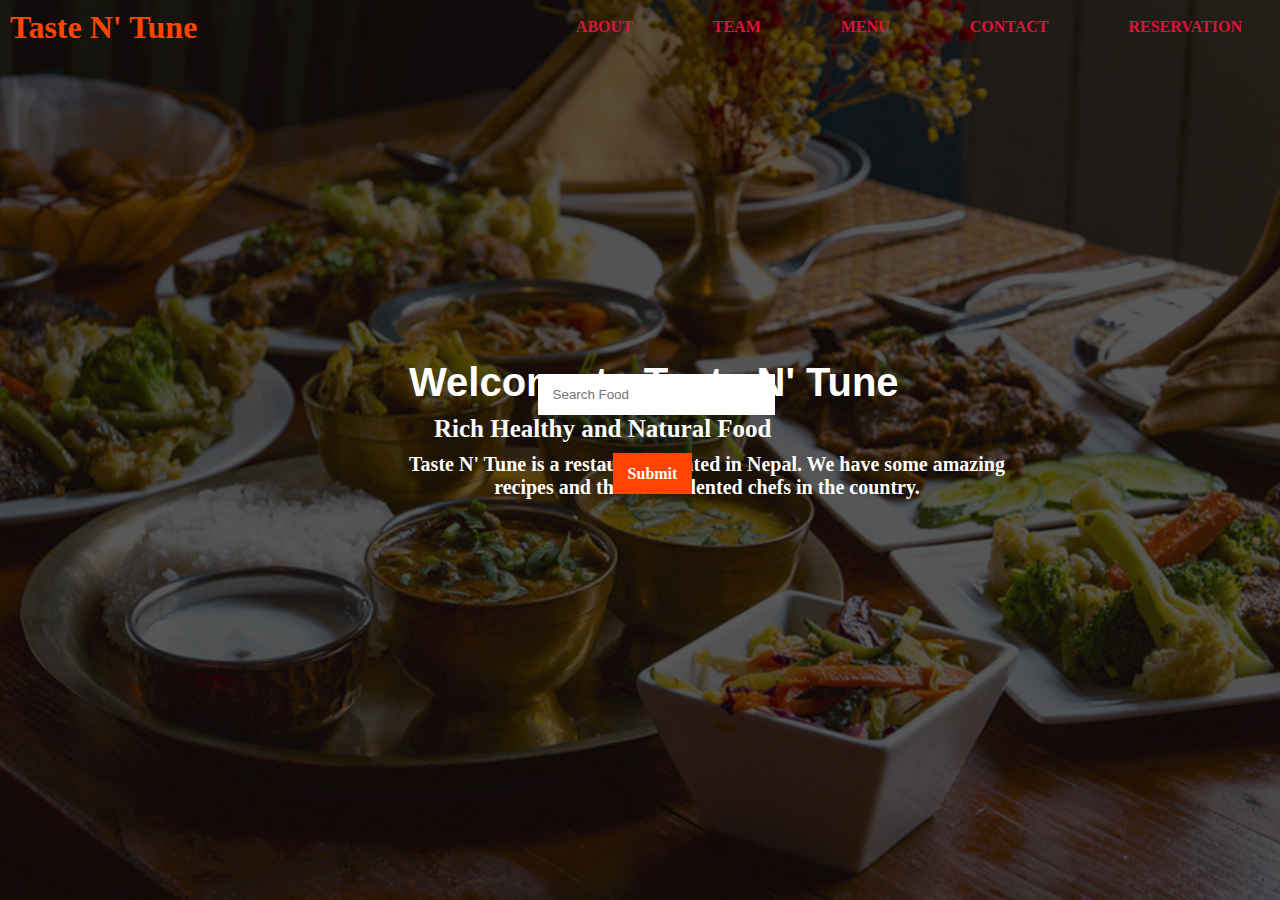
<file: index.html>
<!DOCTYPE html>
<html lang="en">
<head>
    <meta charset="UTF-8">
    <meta http-equiv="X-UA-Compatible" content="IE=edge">
    <meta name="viewport" content="width=device-width, initial-scale=1.0">
    <title>Taste N'Tune</title>
    <link rel="stylesheet" href="style.css">
</head>
<body>
    <div class="container">
        <h1>Taste N' Tune</h1>
        <div class="navbar">
            <ul>
                <li><a href="about.html">ABOUT</a></li>
                <li><a href="team.html">TEAM</a></li>
                <li><a href="menu.html">MENU</a></li>
                <li><a href="contact.html">CONTACT</a></li>
                <li><a href="reservation.html">RESERVATION</a></li>
            </ul>
        </div>
    </div>

    <div class="content">
        <h3>Welcome to Taste N' Tune</h3>
        <h1>Rich Healthy and Natural Food</h1>
        <p>Taste N' Tune is a restaurant located in Nepal. We have some amazing recipes and the most talented chefs in the country.</p>

  
  
  
    </div>
    <div class="search">
        <input type="text" placeholder="Search Food">
        <div class="submit">
            <a href="#">Submit</a>


    

</body>
</html>
</file>
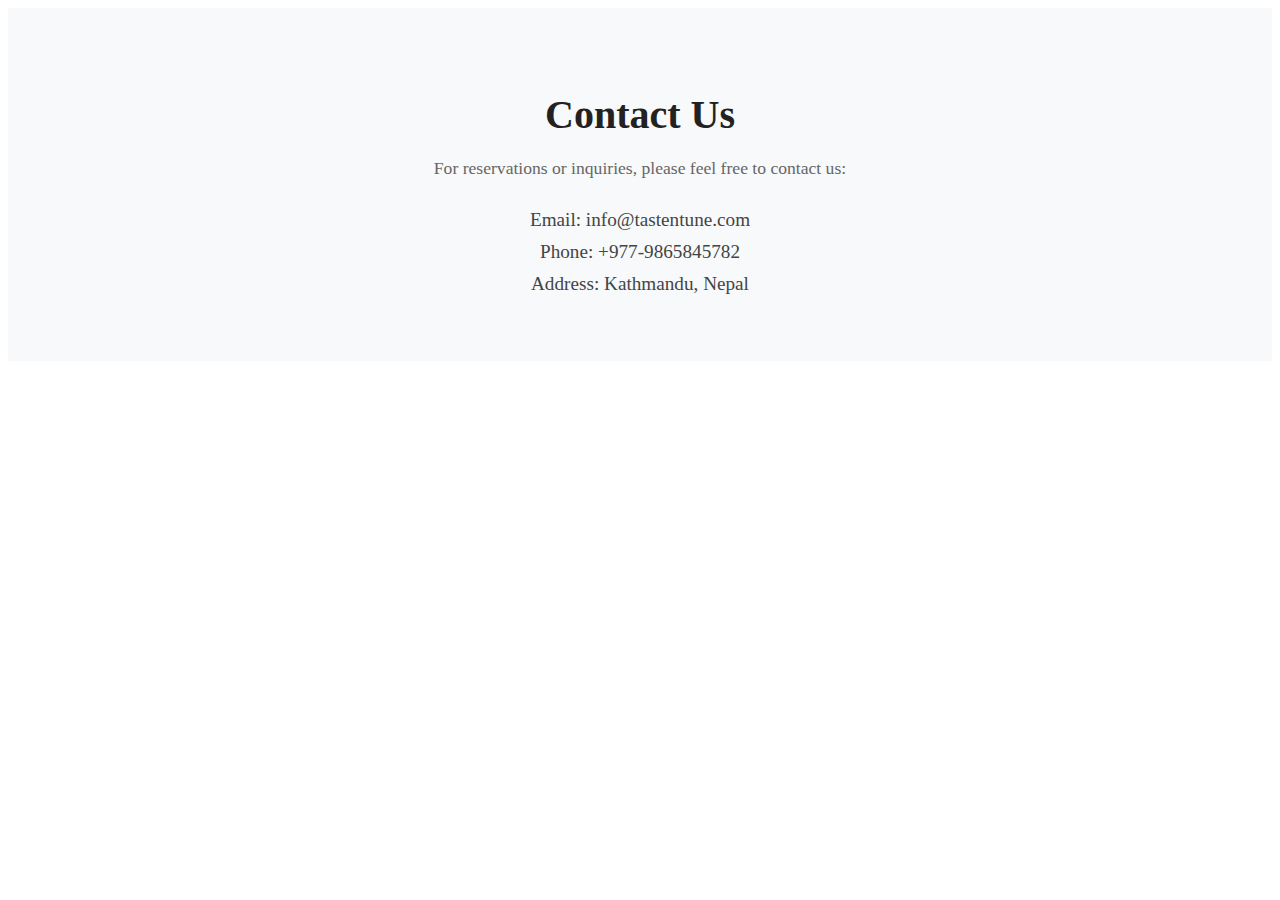
<file: contact.html>
<!DOCTYPE html>
<html lang="en">
<head>
    <meta charset="UTF-8">
    <meta http-equiv="X-UA-Compatible" content="IE=edge">
    <meta name="viewport" content="width=device-width, initial-scale=1.0">
    <title>Taste N'Tune</title>
    <link rel="stylesheet" href="contact.css">
        <!-- Contact Section -->
    <div id="contact" class="contact">
        <h2>Contact Us</h2>
        <p>For reservations or inquiries, please feel free to contact us:</p>
        <ul>
            <li>Email: info@tastentune.com</li>
            <li>Phone: +977-9865845782</li>
            <li>Address: Kathmandu, Nepal</li>
        </ul>
</div>
</body>
</html>
</file>
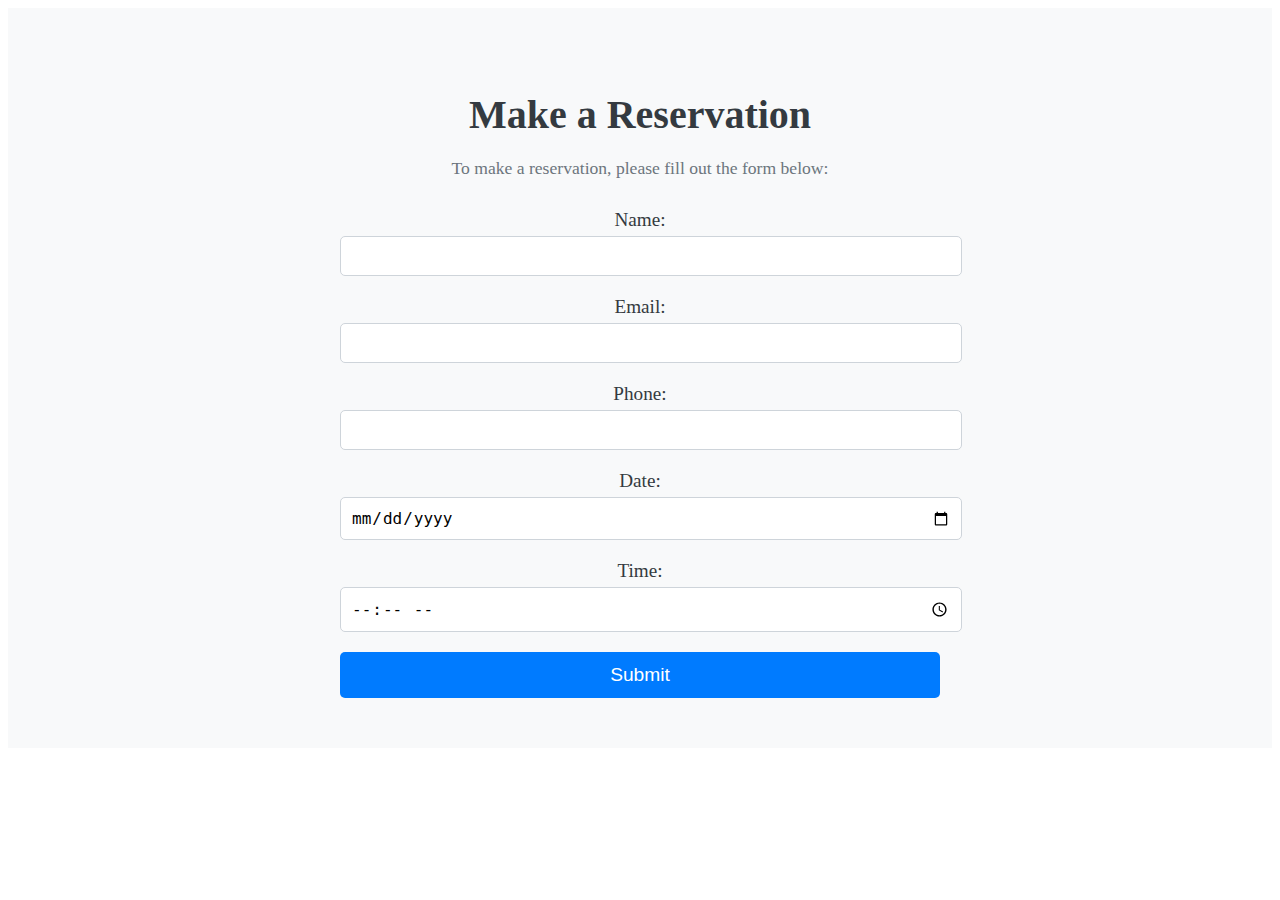
<file: reservation.html>
<!DOCTYPE html>
<html lang="en">
<head>
    <meta charset="UTF-8">
    <meta http-equiv="X-UA-Compatible" content="IE=edge">
    <meta name="viewport" content="width=device-width, initial-scale=1.0">
    <title>Taste N'Tune</title>
    <link rel="stylesheet" href="reservation.css">
   <!-- Reservation Section -->
   <div id="reservation" class="reservation">
    <h2>Make a Reservation</h2>
    <p>To make a reservation, please fill out the form below:</p>
    <form action="#" method="POST">
        <label for="name">Name:</label>
        <input type="text" id="name" name="name" required>
        <label for="email">Email:</label>
        <input type="email" id="email" name="email" required>
        <label for="phone">Phone:</label>
        <input type="tel" id="phone" name="phone" required>
        <label for="date">Date:</label>
        <input type="date" id="date" name="date" required>
        <label for="time">Time:</label>
        <input type="time" id="time" name="time" required>
        <input type="submit" value="Submit">
    </form>
</div>
</div>
</body>
</html>
</file>
<file: style.css>
* {
    margin: 0;
    padding: 0;
}

body {
    background: rgba(17, 17, 17, 0.7) url('food.jpg') center center fixed;
    background-size: cover;
    background-blend-mode: darken;
    font-family: Cambria, Cochin, Georgia, Times, 'Times New Roman', serif;
    font-weight: bolder;
}

.container {
    display: flex;
    align-items: center;
    justify-content: space-between;
}

.container h1 {
    color: orangered;
    margin-left: 10px;
    cursor: pointer;
}

.navbar ul li {
    display: inline-block;
    padding: 18px;
    text-transform: uppercase;
}

.navbar ul li a {
    text-decoration: none;
    padding: 20px;
    transition: 1s; /* Reduced transition time */
    font-weight: bolder;
}

/* Change color of text for about, team, menu, contact, and reservation */
.navbar ul li:nth-child(1) a {
    color:crimson; /* Change color for About */
}

.navbar ul li:nth-child(2) a {
    color:crimson; /* Change color for Team */
}

.navbar ul li:nth-child(3) a {
    color:crimson; /* Change color for Menu */
}

.navbar ul li:nth-child(4) a {
    color:crimson /* Change color for Contact */
}

.navbar ul li:nth-child(5) a {
    color:crimson /* Change color for Reservation */
}

.navbar ul li a:hover {
    box-shadow: 0 3px 40px orangered inset, 0 3px 50px orangered inset,
        0 3px 50px orangered inset, 0 3px 50px orangered inset;
}

.navbar .reservation {
    padding: 8px;
    background-color: orangered;
}

/* Horizontal alignment for images in Team and Menu */
.content img {
    display: inline-block;
    margin: 10px; /* Adjust margin as needed */
}

.content {
    position: absolute;
    color: #fff;
    top: 40%;
    left: 30%;
}

.content h3 {
    font-family: sans-serif;
    font-size: 40px;
    margin-left: 25px;
    margin-bottom: 10px;
}

.content h1 {
    font-size: 25px;
    margin-left: 50px;
    margin-bottom: 10px;
}

.content p {
    text-align:center;
    font-size: 20px;
    margin-top: 35px;
    margin-top: 10px;
margin-right: 250px;
}

.search {
    position:fixed;
    margin-top: 25%;
    margin-left: 42%;
}

.search input {
    outline: none;
    border: none;
    padding: 13px 15px;
    size: 5cap;
    width: 100%;
}

.submit {
    position: absolute;
    margin-top: 50px;
    margin-left: 50px;
}

.submit a {
    text-decoration: none;
    color: #fff;
    padding: 12px 15px;
    background-color: orangered;
    margin-left: 25px;
}
</file>
<file: contact.css>
/* CSS for Contact Section */
.contact {
    background-color: #f8f9fa;
    padding: 50px 0;
    text-align: center;
}

.contact h2 {
    font-size: 2.5rem;
    color: #222222;
    margin-bottom: 20px;
}

.contact p {
    font-size: 1.1rem;
    color: #666666;
    margin-bottom: 30px;
}

.contact ul {
    list-style-type: none;
    padding: 0;
}

.contact ul li {
    font-size: 1.2rem;
    color: #444444;
    margin-bottom: 10px;
}

/* Media Query for Responsive Design */
@media (max-width: 768px) {
    .contact h2 {
        font-size: 2rem;
    }
    
    .contact p {
        font-size: 1rem;
    }
    
    .contact ul li {
        font-size: 1rem;
    }
}
</file>
<file: reservation.css>
/* CSS for Reservation Section */
.reservation {
    background-color: #f8f9fa;
    padding: 50px 0;
    text-align: center;
}

.reservation h2 {
    font-size: 2.5rem;
    color: #343a40;
    margin-bottom: 20px;
}

.reservation p {
    font-size: 1.1rem;
    color: #6c757d;
    margin-bottom: 30px;
}

.reservation form {
    max-width: 600px;
    margin: 0 auto;
}

.reservation label {
    display: block;
    font-size: 1.2rem;
    color: #343a40;
    margin-bottom: 5px;
}

.reservation input[type="text"],
.reservation input[type="email"],
.reservation input[type="tel"],
.reservation input[type="date"],
.reservation input[type="time"] {
    width: 100%;
    padding: 10px;
    margin-bottom: 20px;
    border: 1px solid #ced4da;
    border-radius: 5px;
    font-size: 1rem;
}

.reservation input[type="submit"] {
    width: 100%;
    padding: 12px;
    border: none;
    border-radius: 5px;
    background-color: #007bff;
    color: #fff;
    font-size: 1.2rem;
    cursor: pointer;
}

.reservation input[type="submit"]:hover {
    background-color: #0056b3;
}

/* Media Query for Responsive Design */
@media (max-width: 768px) {
    .reservation form {
        padding: 0 20px;
    }
}
</file>
